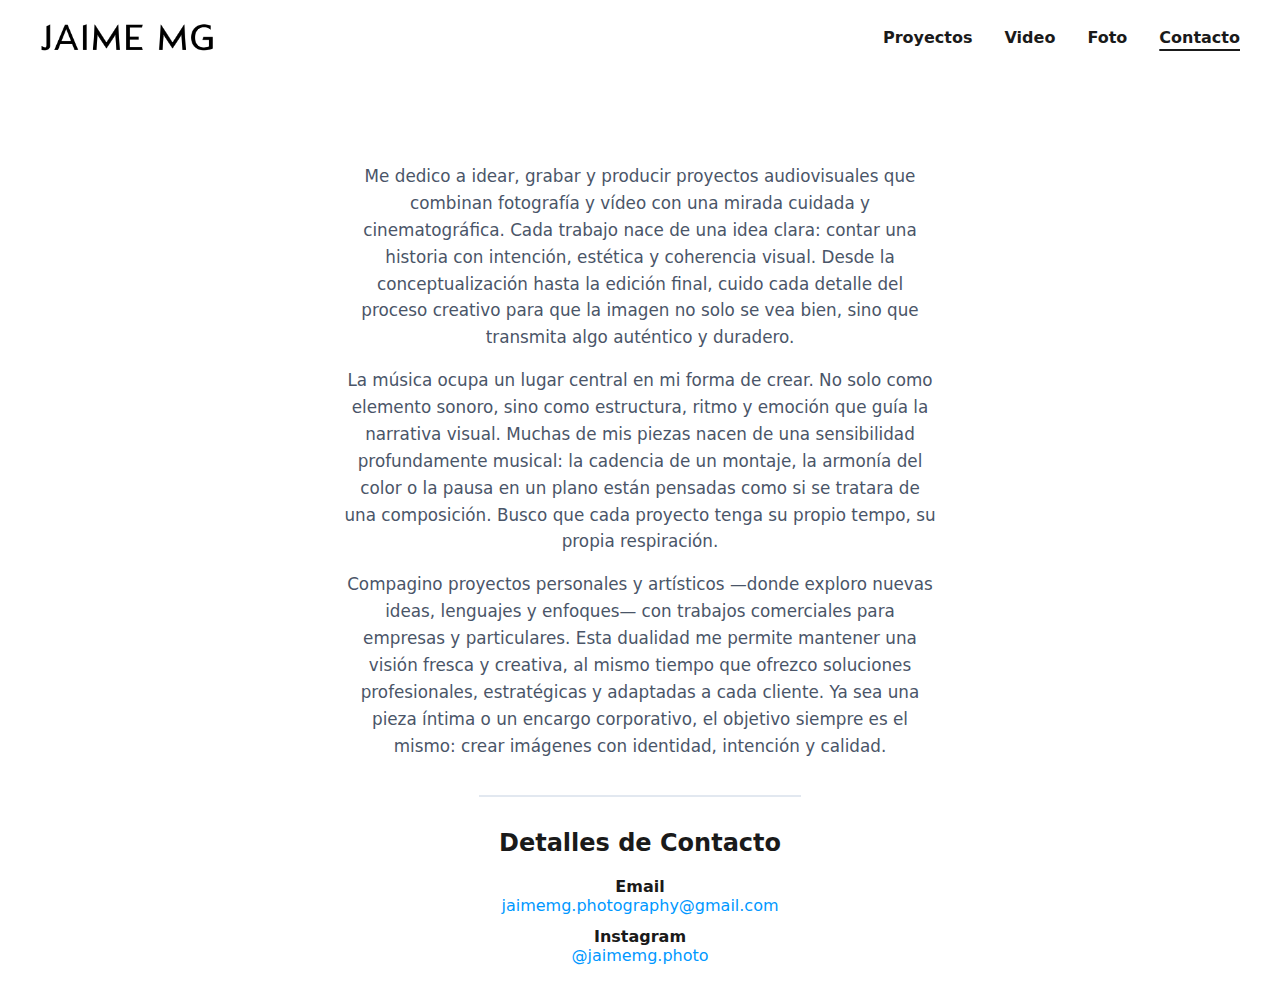
<file: pages/contact/index.html>
<!doctype html>
<html lang="en">
<head>
	<meta charset="utf-8" />
	<meta name="viewport" content="width=device-width,initial-scale=1" />
	<title>Contact - Jaime MG</title>
	<meta name="description" content="Get in touch with Jaime MG for photography and videography inquiries." />
	<meta property="og:title" content="Contact - Jaime MG" />
	<meta property="og:description" content="Get in touch with Jaime MG for photography and videography inquiries." />
	<link rel="stylesheet" href="../../css/styles.css">
</head>
<body>
	<header class="site-header">
		<div class="container header-inner">
			<a class="logo" href="../../index.html">
				<img src="../../assets/logo.png" alt="Jaime MG" class="logo-img">
			</a>
			<nav class="nav">
				<a href="../../index.html">Proyectos</a>
				<a href="../../index.html#video">Video</a>
				<a href="../../index.html#photo">Foto</a>
				<a href="index.html" class="active">Contacto</a>
			</nav>
			<button class="menu-toggle" aria-expanded="false" aria-controls="nav">☰</button>
		</div>
	</header>
	<main>
		<section class="contact-intro">
			<p>Me dedico a idear, grabar y producir proyectos audiovisuales que combinan fotografía y vídeo con una mirada cuidada y cinematográfica. Cada trabajo nace de una idea clara: contar una historia con intención, estética y coherencia visual. Desde la conceptualización hasta la edición final, cuido cada detalle del proceso creativo para que la imagen no solo se vea bien, sino que transmita algo auténtico y duradero.</p>
			<p>La música ocupa un lugar central en mi forma de crear. No solo como elemento sonoro, sino como estructura, ritmo y emoción que guía la narrativa visual. Muchas de mis piezas nacen de una sensibilidad profundamente musical: la cadencia de un montaje, la armonía del color o la pausa en un plano están pensadas como si se tratara de una composición. Busco que cada proyecto tenga su propio tempo, su propia respiración.</p>
			<p>Compagino proyectos personales y artísticos —donde exploro nuevas ideas, lenguajes y enfoques— con trabajos comerciales para empresas y particulares. Esta dualidad me permite mantener una visión fresca y creativa, al mismo tiempo que ofrezco soluciones profesionales, estratégicas y adaptadas a cada cliente. Ya sea una pieza íntima o un encargo corporativo, el objetivo siempre es el mismo: crear imágenes con identidad, intención y calidad.</p>
		</section>
		<section class="contact-details">
			<h2>Detalles de Contacto</h2>
			<div class="contact-info">
				<div class="contact-item">
					<span class="contact-label">Email</span>
					<a href="mailto:jaimemg.photography@gmail.com">jaimemg.photography@gmail.com</a>
				</div>
				<div class="contact-item">
					<span class="contact-label">Instagram</span>
					<a href="https://instagram.com/jaimemg.photo" target="_blank" rel="noopener noreferrer">@jaimemg.photo</a>
				</div>
			</div>
		</section>
	</main>
	<script src="../../js/script.js"></script>
</body>
</html>
</file>
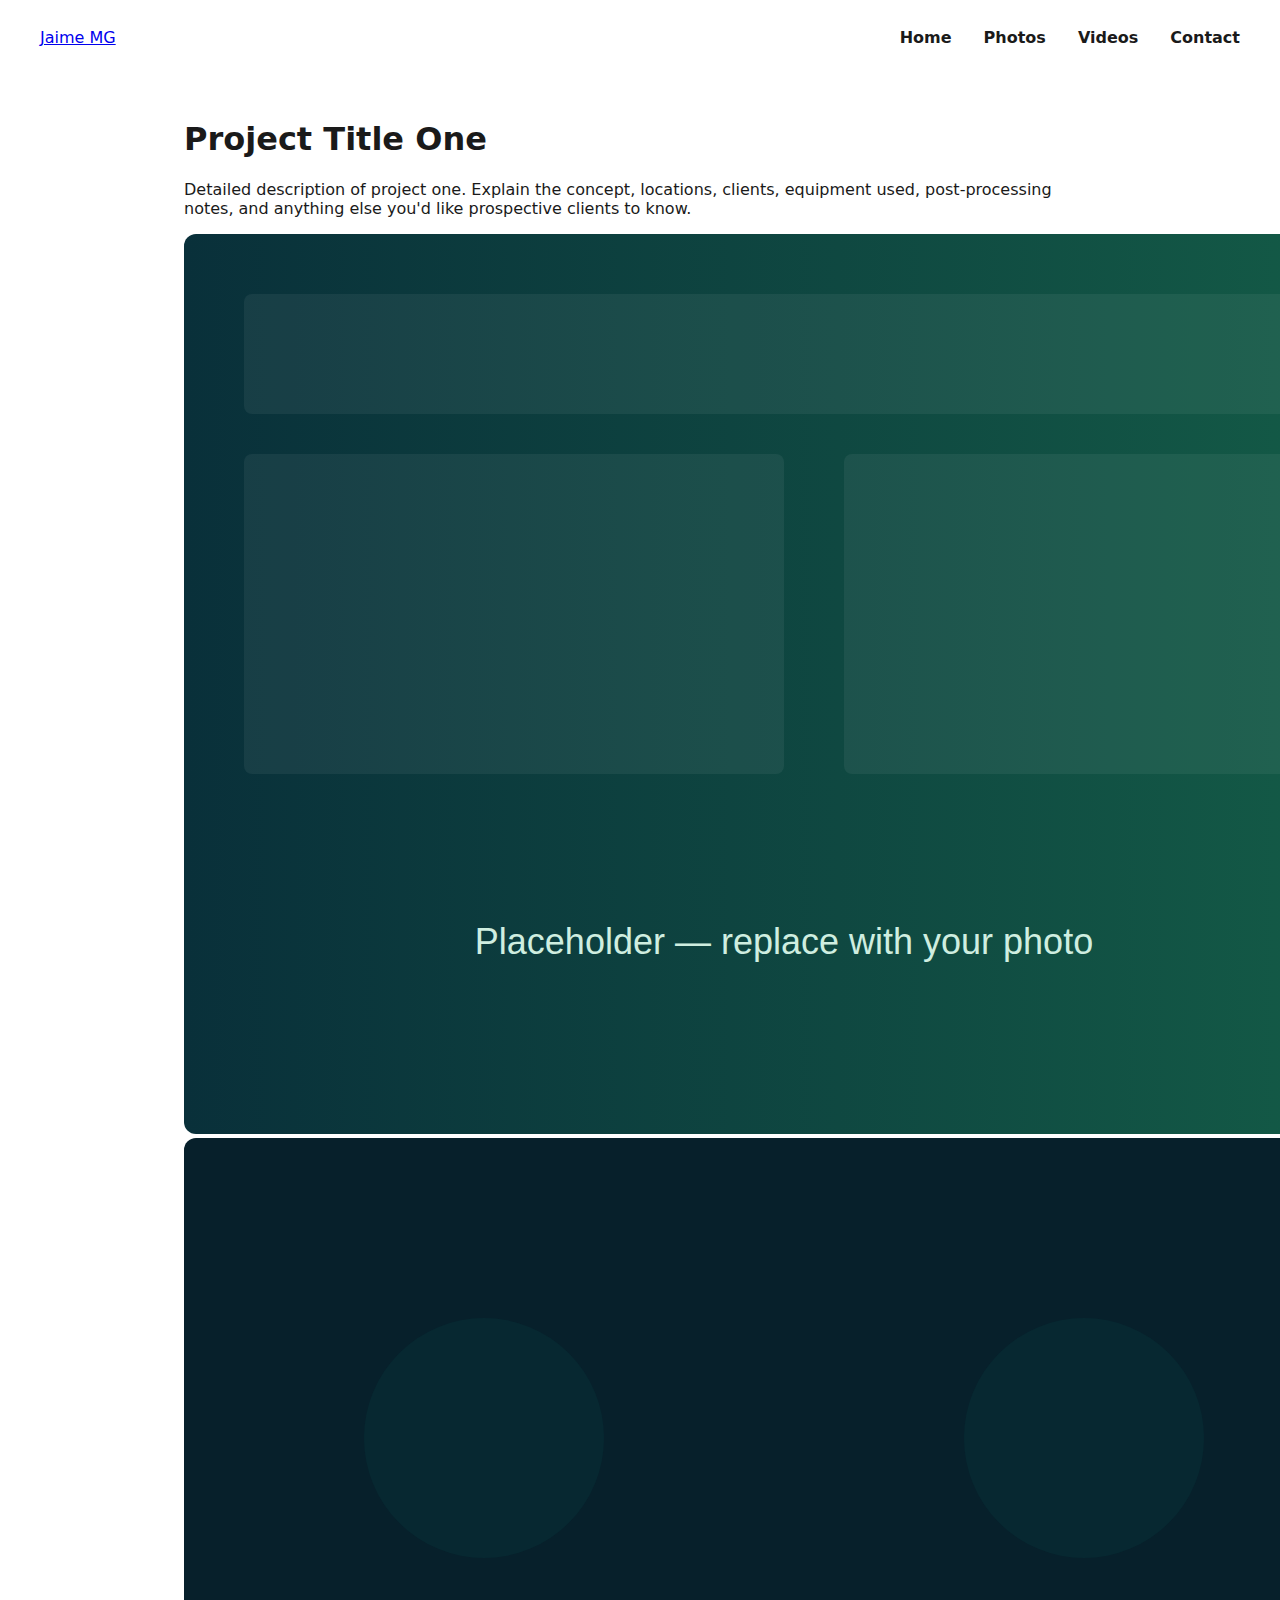
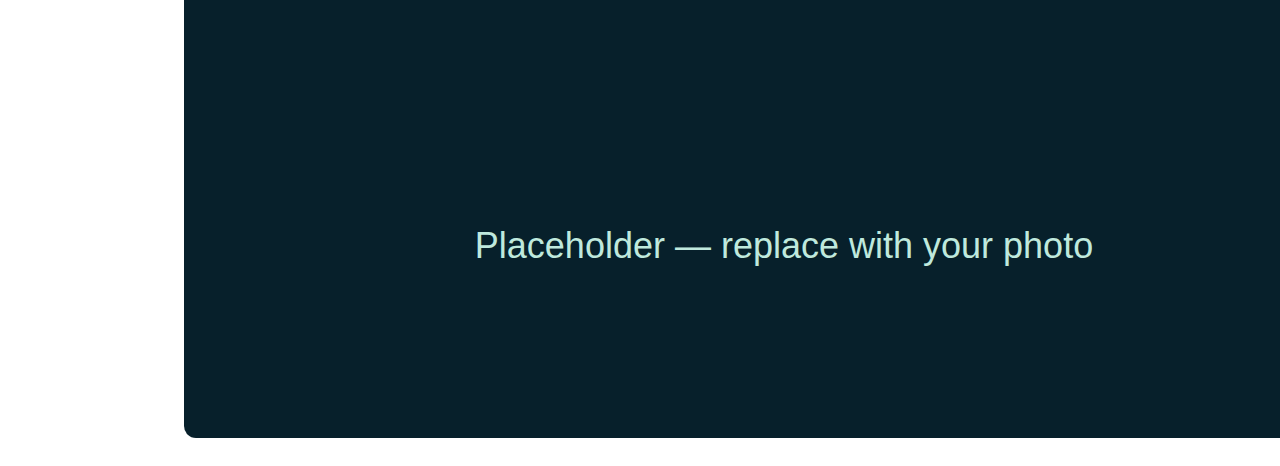
<file: pages/photos/projects/project-1/index.html>
<!doctype html>
<html lang="en">
<head>
	<meta charset="utf-8" />
	<meta name="viewport" content="width=device-width,initial-scale=1" />
	<title>Project One — Jaime MG</title>
	<meta name="description" content="Project One details." />
	<link rel="stylesheet" href="../../../../css/styles.css">
</head>
<body>
	<header class="site-header">
		<div class="container header-inner">
			<a class="logo" href="../../../../index.html">Jaime MG</a>
			<nav class="nav">
				<a href="../../../../index.html">Home</a>
				<a href="../../index.html">Photos</a>
				<a href="../../../videos/">Videos</a>
				<a href="../../../contact/index.html">Contact</a>
			</nav>
			<button class="menu-toggle" aria-expanded="false" aria-controls="nav">☰</button>
		</div>
	</header>

	<main>
		<section class="container project-detail">
			<h1>Project Title One</h1>
			<p class="project-desc">Detailed description of project one. Explain the concept, locations, clients, equipment used, post-processing notes, and anything else you'd like prospective clients to know.</p>

			<div id="project-gallery" class="project-image-wrap" aria-live="polite">
				<p>Loading images…</p>
			</div>
		</section>
	</main>

	<script>
		// Load images.json from the local assets folder and render all images
		(function(){
			const gallery = document.getElementById('project-gallery');
			const manifestPath = 'assets/images.json';
			fetch(manifestPath).then(r=>{
				if(!r.ok) throw new Error('no manifest');
				return r.json();
			}).then(list=>{
				gallery.innerHTML='';
				list.forEach(fn=>{
					const img = document.createElement('img');
					img.src = 'assets/'+fn;
					img.alt = fn;
					img.loading = 'lazy';
					img.className = 'project-detail-img';
					gallery.appendChild(img);
				});
			}).catch(()=>{
				// fallback to single default image if manifest not found
				gallery.innerHTML = '';
				const img = document.createElement('img');
				img.src='assets/placeholder-1.svg';
				img.alt='Project image';
				img.className='project-detail-img';
				gallery.appendChild(img);
			});
		})();
	</script>
	<script src="../../../../js/script.js"></script>
</body>
</html>
</file>
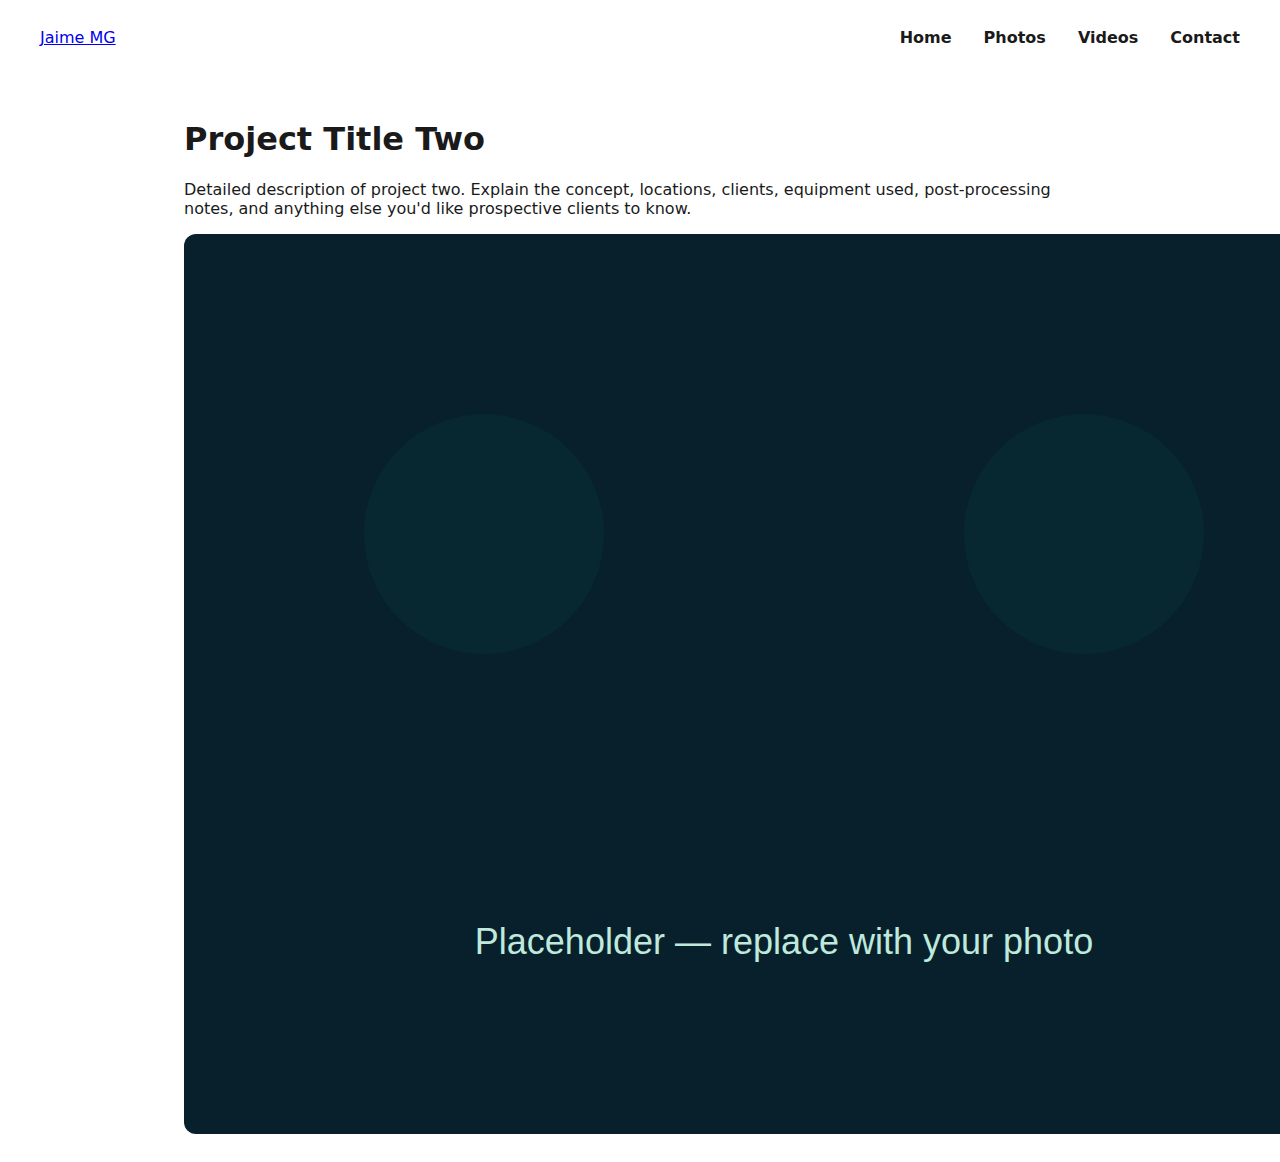
<file: pages/photos/projects/project-2/index.html>
<!doctype html>
<html lang="en">
<head>
	<meta charset="utf-8" />
	<meta name="viewport" content="width=device-width,initial-scale=1" />
	<title>Project Two — Jaime MG</title>
	<meta name="description" content="Project Two details." />
	<link rel="stylesheet" href="../../../../css/styles.css">
</head>
<body>
	<header class="site-header">
		<div class="container header-inner">
			<a class="logo" href="../../../../index.html">Jaime MG</a>
			<nav class="nav">
				<a href="../../../../index.html">Home</a>
				<a href="../../index.html">Photos</a>
				<a href="../../../videos/">Videos</a>
				<a href="../../../contact/index.html">Contact</a>
			</nav>
			<button class="menu-toggle" aria-expanded="false" aria-controls="nav">☰</button>
		</div>
	</header>

	<main>
		<section class="container project-detail">
			<h1>Project Title Two</h1>
			<p class="project-desc">Detailed description of project two. Explain the concept, locations, clients, equipment used, post-processing notes, and anything else you'd like prospective clients to know.</p>

			<div id="project-gallery" class="project-image-wrap" aria-live="polite">
				<p>Loading images…</p>
			</div>
		</section>
	</main>

	<script>
		(function(){
			const gallery = document.getElementById('project-gallery');
			const manifestPath = 'assets/images.json';
			fetch(manifestPath).then(r=>{
				if(!r.ok) throw new Error('no manifest');
				return r.json();
			}).then(list=>{
				gallery.innerHTML='';
				list.forEach(fn=>{
					const img = document.createElement('img');
					img.src = 'assets/'+fn;
					img.alt = fn;
					img.loading = 'lazy';
					img.className = 'project-detail-img';
					gallery.appendChild(img);
				});
			}).catch(()=>{
				gallery.innerHTML = '';
				const img = document.createElement('img');
				img.src='assets/placeholder-2.svg';
				img.alt='Project image';
				img.className='project-detail-img';
				gallery.appendChild(img);
			});
		})();
	</script>
	<script src="../../../../js/script.js"></script>
</body>
</html>
</file>
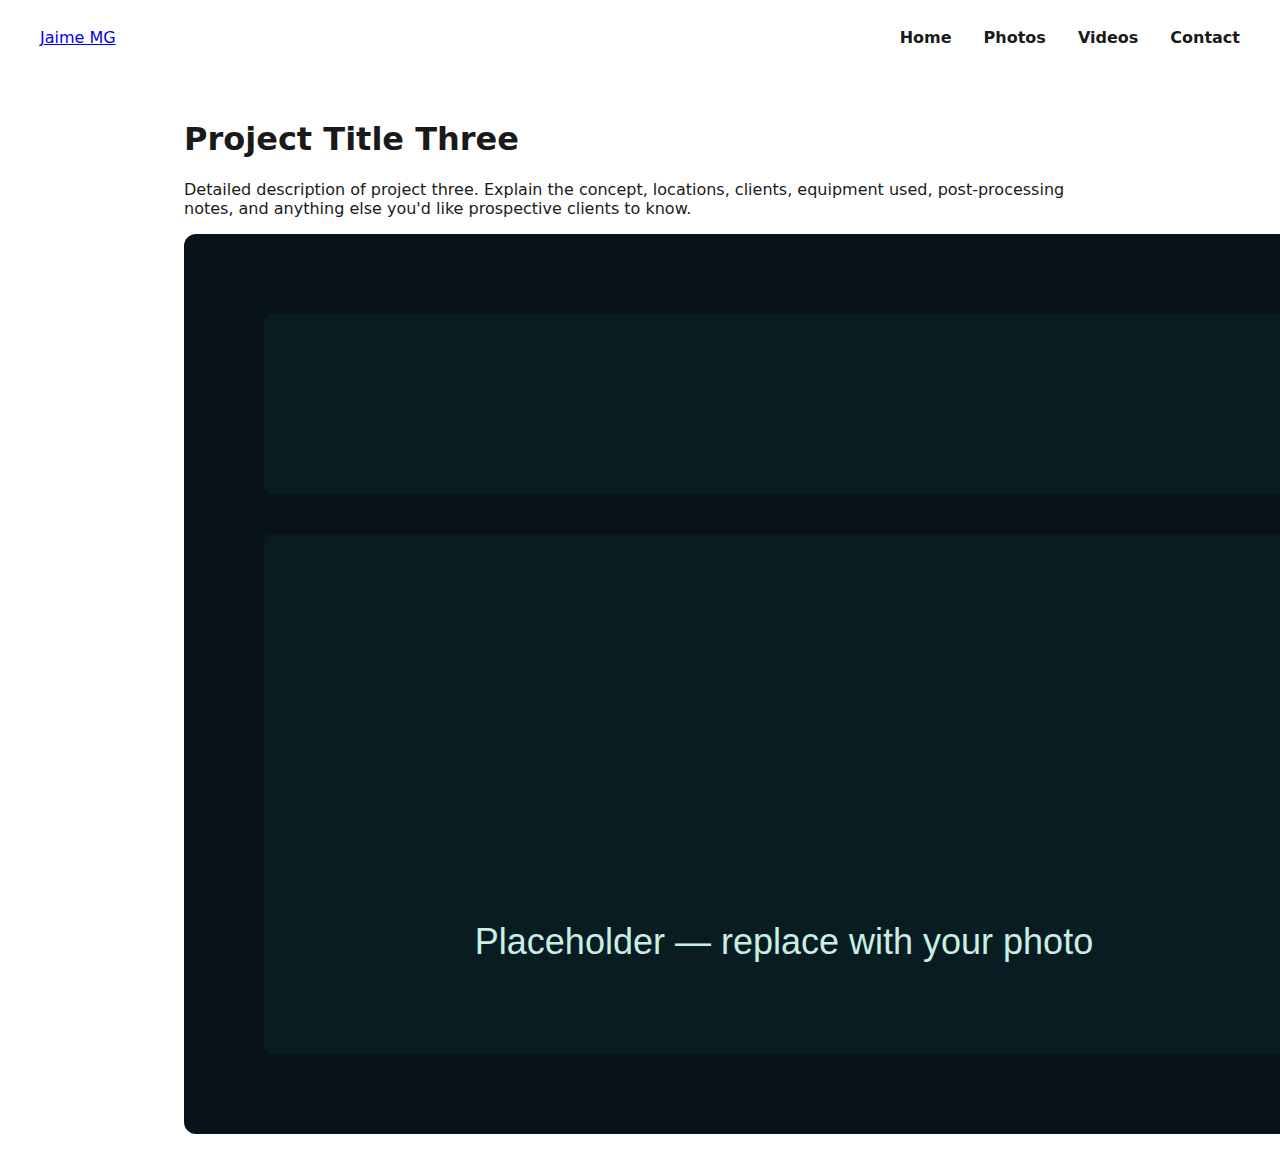
<file: pages/photos/projects/project-3/index.html>
<!doctype html>
<html lang="en">
<head>
	<meta charset="utf-8" />
	<meta name="viewport" content="width=device-width,initial-scale=1" />
	<title>Project Three — Jaime MG</title>
	<meta name="description" content="Project Three details." />
	<link rel="stylesheet" href="../../../../css/styles.css">
</head>
<body>
	<header class="site-header">
		<div class="container header-inner">
			<a class="logo" href="../../../../index.html">Jaime MG</a>
			<nav class="nav">
				<a href="../../../../index.html">Home</a>
				<a href="../../index.html">Photos</a>
				<a href="../../../videos/">Videos</a>
				<a href="../../../contact/index.html">Contact</a>
			</nav>
			<button class="menu-toggle" aria-expanded="false" aria-controls="nav">☰</button>
		</div>
	</header>

	<main>
		<section class="container project-detail">
			<h1>Project Title Three</h1>
			<p class="project-desc">Detailed description of project three. Explain the concept, locations, clients, equipment used, post-processing notes, and anything else you'd like prospective clients to know.</p>

			<div id="project-gallery" class="project-image-wrap" aria-live="polite">
				<p>Loading images…</p>
			</div>
		</section>
	</main>

	<script>
		(function(){
			const gallery = document.getElementById('project-gallery');
			const manifestPath = 'assets/images.json';
			fetch(manifestPath).then(r=>{
				if(!r.ok) throw new Error('no manifest');
				return r.json();
			}).then(list=>{
				gallery.innerHTML='';
				list.forEach(fn=>{
					const img = document.createElement('img');
					img.src = 'assets/'+fn;
					img.alt = fn;
					img.loading = 'lazy';
					img.className = 'project-detail-img';
					gallery.appendChild(img);
				});
			}).catch(()=>{
				gallery.innerHTML = '';
				const img = document.createElement('img');
				img.src='assets/placeholder-3.svg';
				img.alt='Project image';
				img.className='project-detail-img';
				gallery.appendChild(img);
			});
		})();
	</script>
	<script src="../../../../js/script.js"></script>
</body>
</html>
</file>
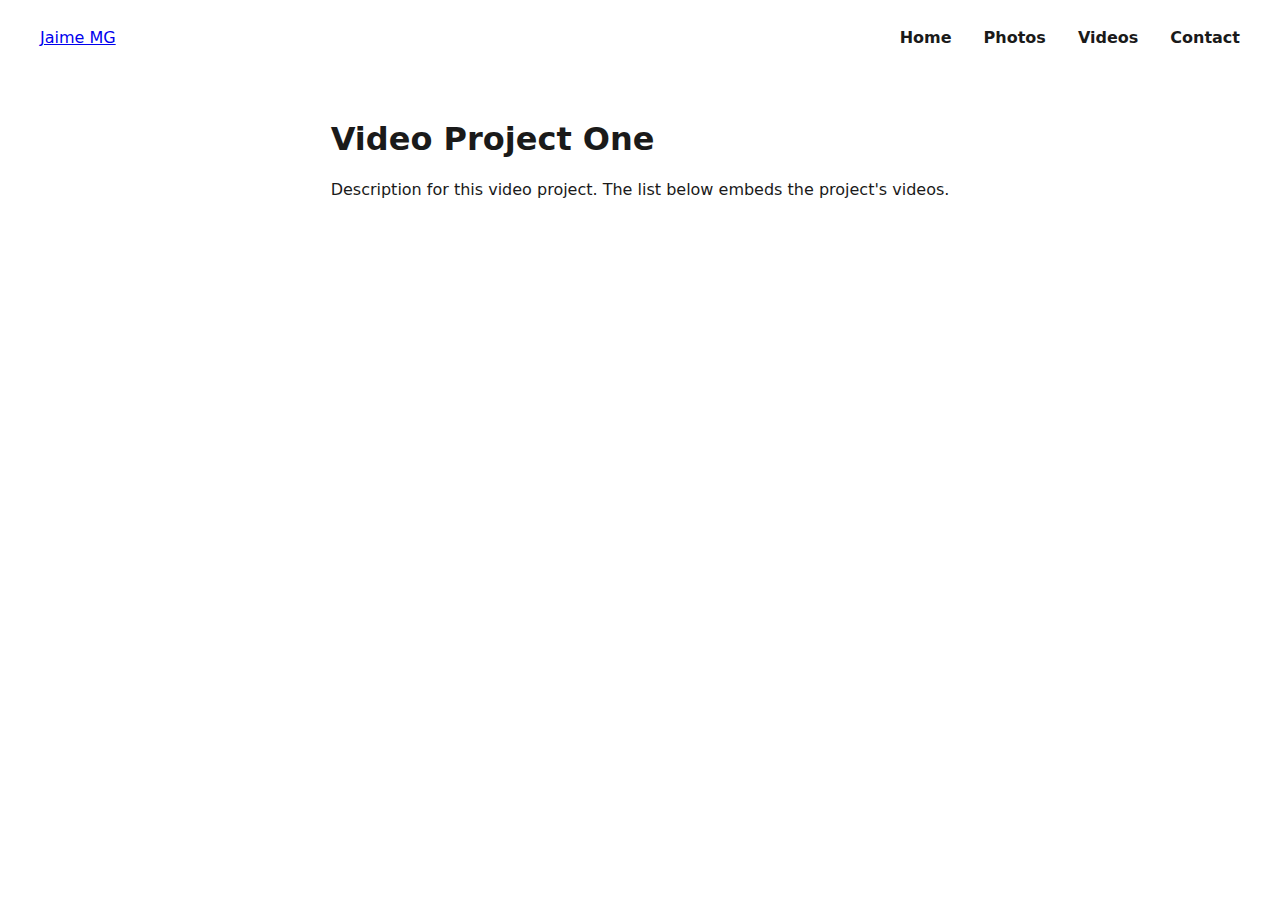
<file: pages/videos/projects/project-1/index.html>
<!doctype html>
<html lang="en">
<head>
	<meta charset="utf-8" />
	<meta name="viewport" content="width=device-width,initial-scale=1" />
	<title>Video Project One — Jaime MG</title>
	<meta name="description" content="Video Project One details." />
	<link rel="stylesheet" href="../../../../css/styles.css">
</head>
<body>
	<header class="site-header">
		<div class="container header-inner">
			<a class="logo" href="../../../../index.html">Jaime MG</a>
			<nav class="nav">
				<a href="../../../../index.html">Home</a>
				<a href="../../photos/">Photos</a>
				<a href="../../index.html">Videos</a>
				<a href="../../contact/index.html">Contact</a>
			</nav>
			<button class="menu-toggle" aria-expanded="false" aria-controls="nav">☰</button>
		</div>
	</header>

	<main>
		<section class="container project-detail videos">
			<h1>Video Project One</h1>
			<p class="project-desc">Description for this video project. The list below embeds the project's videos.</p>

			<div id="project-videos" class="project-image-wrap" aria-live="polite">
				<p>Loading videos…</p>
			</div>
		</section>
	</main>

	<script>
		// Load videos.json from local assets and render iframes
		(function(){
			const container = document.getElementById('project-videos');
			const manifest = 'assets/videos.json';
			fetch(manifest).then(r=>{
				if(!r.ok) throw new Error('no manifest');
				return r.json();
			}).then(list=>{
				container.innerHTML='';
				list.forEach(src=>{
					const wrap = document.createElement('div');
					wrap.className = 'video-wrap';
					const iframe = document.createElement('iframe');
					iframe.src = src;
					iframe.setAttribute('frameborder','0');
					iframe.setAttribute('allow','accelerometer; autoplay; clipboard-write; encrypted-media; gyroscope; picture-in-picture');
					iframe.setAttribute('allowfullscreen','');
					wrap.appendChild(iframe);
					container.appendChild(wrap);
				});
			}).catch(()=>{
				container.innerHTML = '<p>No videos found. Add an assets/videos.json file with embed URLs (e.g. https://www.youtube.com/embed/VIDEO_ID).</p>';
			});
		})();
	</script>
	<script src="../../../../js/script.js"></script>
</body>
</html>
</file>
<file: css/styles.css>
:root {
	--bg: #ffffff;
	--text: #1a1a1a;
	--muted: #4a5568;
	--accent: #0098ff;
	--border: #e2e8f0;
}

* {
	box-sizing: border-box;
}

html, body {
	height: 100%;
}

body {
	display: flex;
	flex-direction: column;
	margin: 0;
	font-family: Inter, system-ui, -apple-system, "Segoe UI", Roboto, 'Helvetica Neue', Arial;
	background: var(--bg);
	color: var(--text);
	-webkit-font-smoothing: antialiased;
}

main {
	flex: 1 0 auto;
	display: flex;
	flex-direction: column;
}

.site-header {
	background: rgba(255, 255, 255, 0.95);
	z-index: 100;
	height: 75px;
	flex-shrink: 0;
}

.site-header .header-inner {
	display: flex;
	align-items: center;
	justify-content: space-between;
	padding: 0 40px;
	height: 100%;
	max-width: 100%;
	margin: 0 auto;
}

.logo {
	display: flex;
	align-items: center;
	height: 100%;
}

.logo-img {
	height: 30px;
	width: auto;
	object-fit: contain;
}

.nav {
	display: flex;
	gap: 32px;
	margin-right: 0;
}

.nav a {
	color: var(--text);
	text-decoration: none;
	padding: 0;
	position: relative;
	transition: all 0.2s ease;
	font-weight: 600;
}

.nav a:hover {
	color: var(--muted);
}

.nav a.active {
	text-decoration: underline;
	text-underline-offset: 6px;
	text-decoration-thickness: 2px;
}

.menu-toggle {
	display: none;
	background: none;
	border: 0;
	color: var(--text);
	font-size: 1.25rem;
	cursor: pointer;
}

.projects-section {
	padding: 0px 0px 0px;
	max-width: 1600px;
	margin: 0 auto;
	width: 100%;
}

.masonry-grid {
	display: grid;
	grid-template-columns: repeat(4, 1fr);
	gap: 24px;
	grid-auto-rows: 10px;
}

.project-card {
	position: relative;
	overflow: hidden;
	cursor: pointer;
}

.project-card img {
	width: 100%;
	height: 100%;
	object-fit: cover;
	display: block;
}

.container {
	max-width: 960px;
	margin: 0 auto;
	padding: 24px;
}

.contact-intro {
	padding: 40px 24px 20px;
	max-width: 50%;
	margin: 48px auto 0;
	text-align: center;
}

.contact-intro p {
	color: var(--muted);
	line-height: 1.6;
	margin: 0 0 16px;
	font-size: 1.05rem;
}

.contact-details {
	margin: auto auto 0;
	padding: 32px 20px;
	border-top: 2px solid var(--border);
	text-align: center;
	max-width: 740px;
}

.contact-details h2 {
	font-size: 1.5rem;
	margin: 0 0 20px;
	color: var(--text);
}

.contact-info {
	display: flex;
	flex-direction: column;
	gap: 12px;
	align-items: center;
}

.contact-item {
	display: flex;
	flex-direction: column;
}

.contact-label {
	font-weight: 600;
	color: var(--text);
	min-width: 100px;
}

.contact-item a {
	color: var(--accent);
	text-decoration: none;
	transition: color 0.2s ease;
}

.contact-item a:hover {
	color: var(--muted);
	text-decoration: underline;
}

.title {
	text-align: center;
	padding: 20px 20px 20px;
}

.subtitle {
	max-width: 75%;
	margin: 0px auto 0;
	text-align: center;
}

.subtitle p {
	color: var(--muted);
	line-height: 1.6;
	margin: 0 0 16px;
	font-size: 1.05rem;
}

.photos {
	display: flex;
	flex-direction: column;
	gap: 24px;
	padding: 40px 0;
}

.photo-img {
	width: 75%;
	height: auto;
	object-fit: cover;
	margin: 0 auto;
}

.photo-img-port {
	width: 50%;
	height: auto;
	object-fit: cover;
	margin: 0 auto;
}

@media (max-width: 1200px) {
	.masonry-grid {
		grid-template-columns: repeat(3, 1fr);
		gap: 20px;
	}
}

@media (max-width: 768px) {
	.masonry-grid {
		grid-template-columns: repeat(2, 1fr);
		gap: 16px;
	}
	
	.site-header .header-inner {
		padding: 0 24px;
	}
	
	.projects-section {
		padding: 32px 24px 60px;
	}
	
	.nav {
		display: none;
		flex-direction: column;
		position: absolute;
		top: 75px;
		left: 0;
		right: 0;
		background: var(--bg);
		padding: 24px;
		gap: 20px;
		border-bottom: 2px solid var(--text);
	}
	
	.nav.open {
		display: flex;
	}

	.menu-toggle {
		display: block;
	}

	.contact-item {
		flex-direction: column;
		gap: 4px;
	}

	.contact-label {
		min-width: unset;
	}
}
</file>
